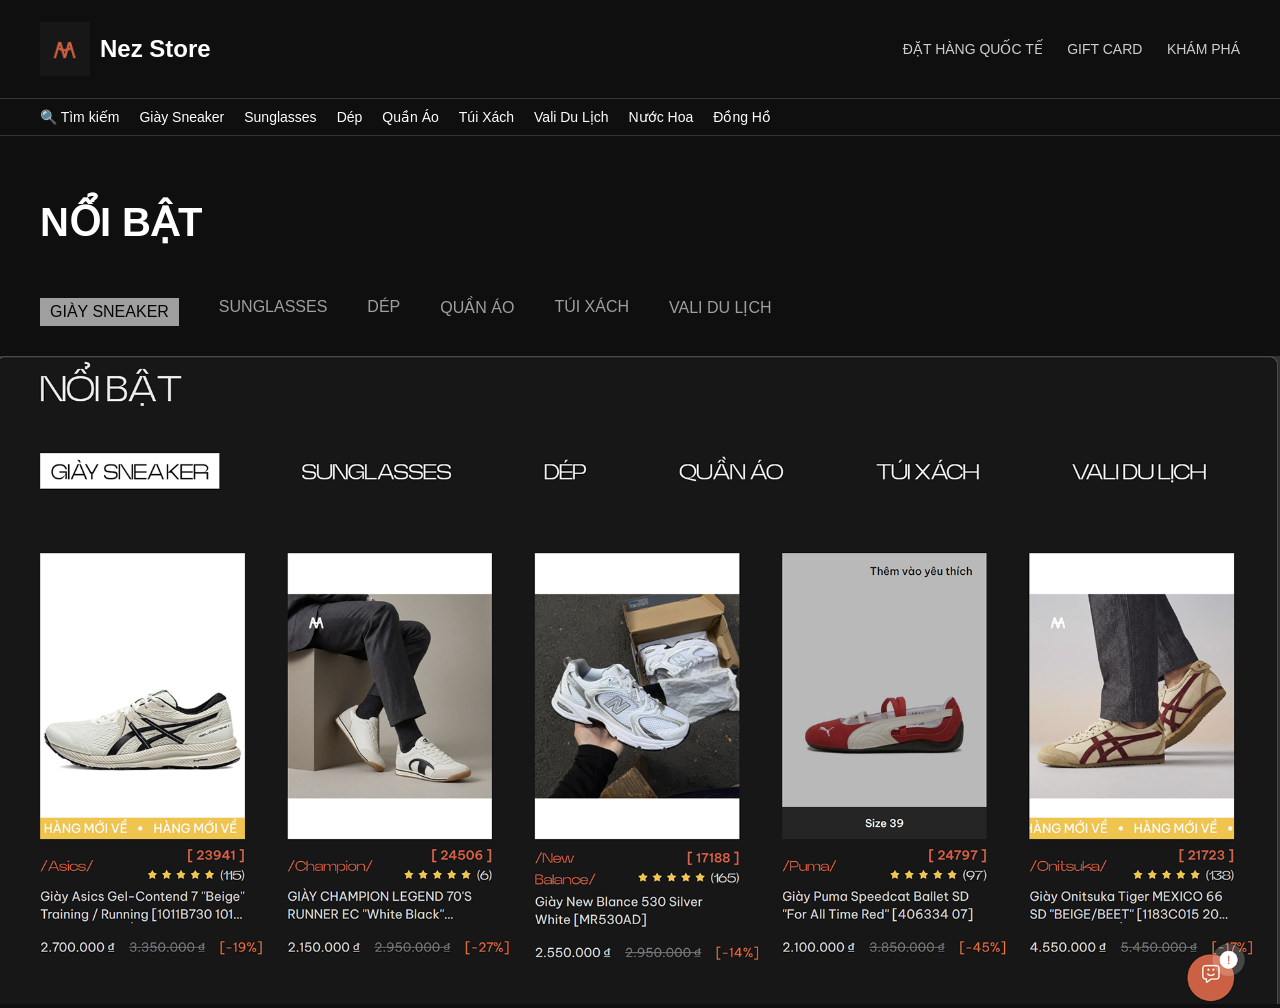
<file: index.html>
<!DOCTYPE html>
<html lang="vi">
<head>
    <meta charset="UTF-8">
    <title>Nez Store</title>
    <link rel="stylesheet" href="style.css">
</head>
<body>

<!-- HEADER -->
<header class="header">
    <div class="logo-box">
        <img src="image9.png" class="logo">
        <h2>Nez Store</h2>
    </div>

    <div class="menu-top">
        <span>ĐẶT HÀNG QUỐC TẾ</span>
        <span>GIFT CARD</span>
        <span>KHÁM PHÁ</span>
    </div>
</header>

<!-- MENU -->
<nav class="menu">
    <span>🔍 Tìm kiếm</span>
    <a href="#">Giày Sneaker</a>
    <a href="#">Sunglasses</a>
    <a href="#">Dép</a>
    <a href="#">Quần Áo</a>
    <a href="#">Túi Xách</a>
    <a href="#">Vali Du Lịch</a>
    <a href="#">Nước Hoa</a>
    <a href="#">Đồng Hồ</a>
</nav>

<!-- TITLE -->
<section class="title">
    <h1>NỔI BẬT</h1>
</section>

<!-- CATEGORY -->
<section class="category">
    <span class="active">GIÀY SNEAKER</span>
    <span>SUNGLASSES</span>
    <span>DÉP</span>
    <span>QUẦN ÁO</span>
    <span>TÚI XÁCH</span>
    <span>VALI DU LỊCH</span>
</section>

<!-- PRODUCT -->
<section class="products">
    <section class="banner">
    <div class="banner-left">
        <img src="image8.png" alt="">
    </div>

    
</section>

</body>
</html>
</file>
<file: style.css>
body {
    margin: 0;
    font-family: Arial, sans-serif;
    background: #0f0f0f;
    color: white;
}

/* HEADER */
.header {
    display: flex;
    justify-content: space-between;
    align-items: center;
    padding: 15px 40px;
}

.logo-box {
    display: flex;
    align-items: center;
    gap: 10px;
}

.logo {
    width: 50px;
}

/* TOP MENU */
.menu-top span {
    margin-left: 20px;
    font-size: 14px;
    opacity: 0.8;
}

/* MENU */
.menu {
    display: flex;
    gap: 20px;
    padding: 10px 40px;
    border-top: 1px solid #333;
    border-bottom: 1px solid #333;
}

.menu a, .menu span {
    text-decoration: none;
    color: white;
    font-size: 14px;
}

/* TITLE */
.title {
    padding: 30px 40px 10px;
}

.title h1 {
    font-size: 40px;
}

/* CATEGORY */
.category {
    display: flex;
    gap: 40px;
    padding: 10px 40px 30px;
}

.category span {
    opacity: 0.6;
}

.category .active {
    background: white;
    color: black;
    padding: 5px 10px;
}

/* PRODUCTS */
.products {
.banner {
    display: flex;
}

.banner-left,
.banner-right {
    width: 100%;
}

.banner img {
    width: 100%;
    height: auto;
}


}
</file>
